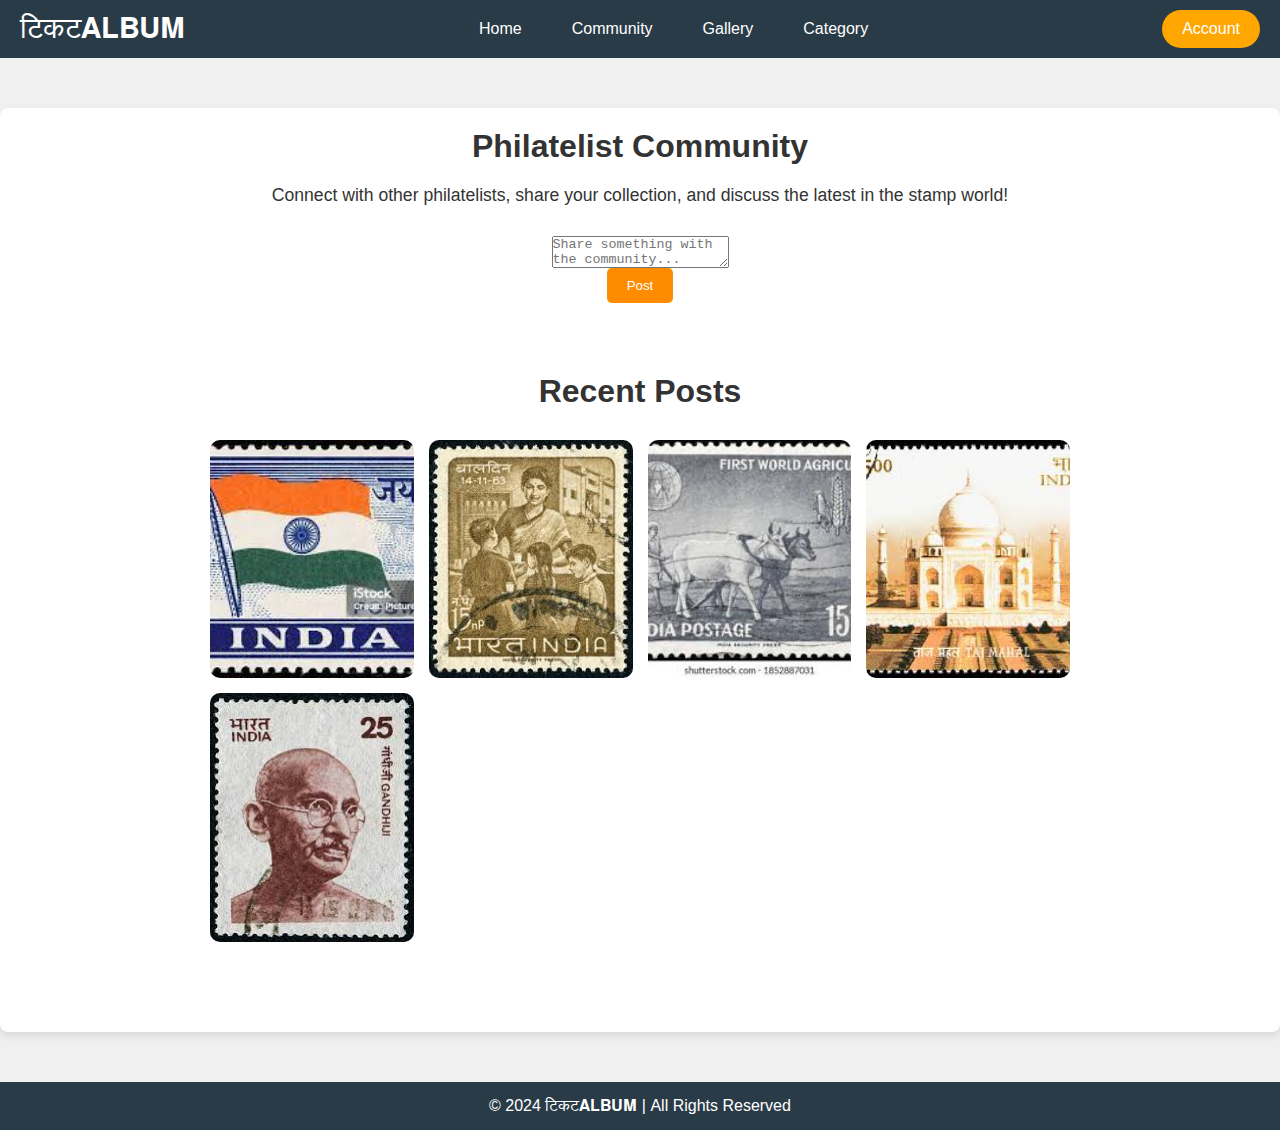
<file: index1.html>
<!DOCTYPE html>
<html lang="en">
<head>
    <meta charset="UTF-8">
    <meta name="viewport" content="width=device-width, initial-scale=1.0">
    <title>Philatelist Community</title>
    <link rel="stylesheet" href="style1.css">
</head>
<body>
<!-- Header -->
<header class="header">
    <nav class="navbar">
        <div class="logo">टिकट𝐀𝐋𝐁𝐔𝐌</div>
        <ul class="nav-links">
            <li><a href="index.html">Home</a></li>
            <li><a href="#community">Community</a></li>
            <li><a href="gallery.html">Gallery</a></li>
            <!-- Dropdown for Category -->
            <li class="dropdown">
                <a href="#" class="dropbtn">Category</a>
                <div class="dropdown-content">
                    <a href="#">Stamp Collection</a>
                    <a href="#">Vintage Stamps</a>
                    <a href="#">Rare Stamps</a>
                    <a href="#">International Stamps</a>
                </div>
            </li>
        </ul>
        <a href="#" class="btn-login">Account</a>
    </nav>
</header>

    <!-- Community Section -->
    <section class="community-section">
        <h2>Philatelist Community</h2>
        <p>Connect with other philatelists, share your collection, and discuss the latest in the stamp world!</p>

        <!-- Create Post Section -->
        <div class="create-post">
            <textarea id="post-content" placeholder="Share something with the community..."></textarea>
            <button class="btn-primary" onclick="createPost()">Post </button>
        </div>

        <!-- Posts Section -->
        <div class="posts-section">
            <h3>Recent Posts</h3>
            <div id="posts-container">
                <img src="download (2).jpeg" alt="Stamp 1" class="gallery-img" onclick="openLightbox(); currentImage(1)">
                <img src="images (3).jpeg" alt="Stamp 2" class="gallery-img" onclick="openLightbox(); currentImage(2)">
                <img src="images.jpeg" alt="Stamp 3" class="gallery-img" onclick="openLightbox(); currentImage(3)">
                <img src="images (2).jpeg" alt="Stamp 4" class="gallery-img" onclick="openLightbox(); currentImage(4)">
                <img src ="download (1).jpeg" alt="Stamp 5" class="gallery-img" onclick="openLightbox(); currentImage(5)">
            </div>
        </div>
    </section>

    <!-- Footer -->
    <footer class="footer">
        <p>&copy; 2024 टिकट𝐀𝐋𝐁𝐔𝐌 | All Rights Reserved</p>
    </footer>

    <script src="script1.js"></script>
</body>
</html>
</file>
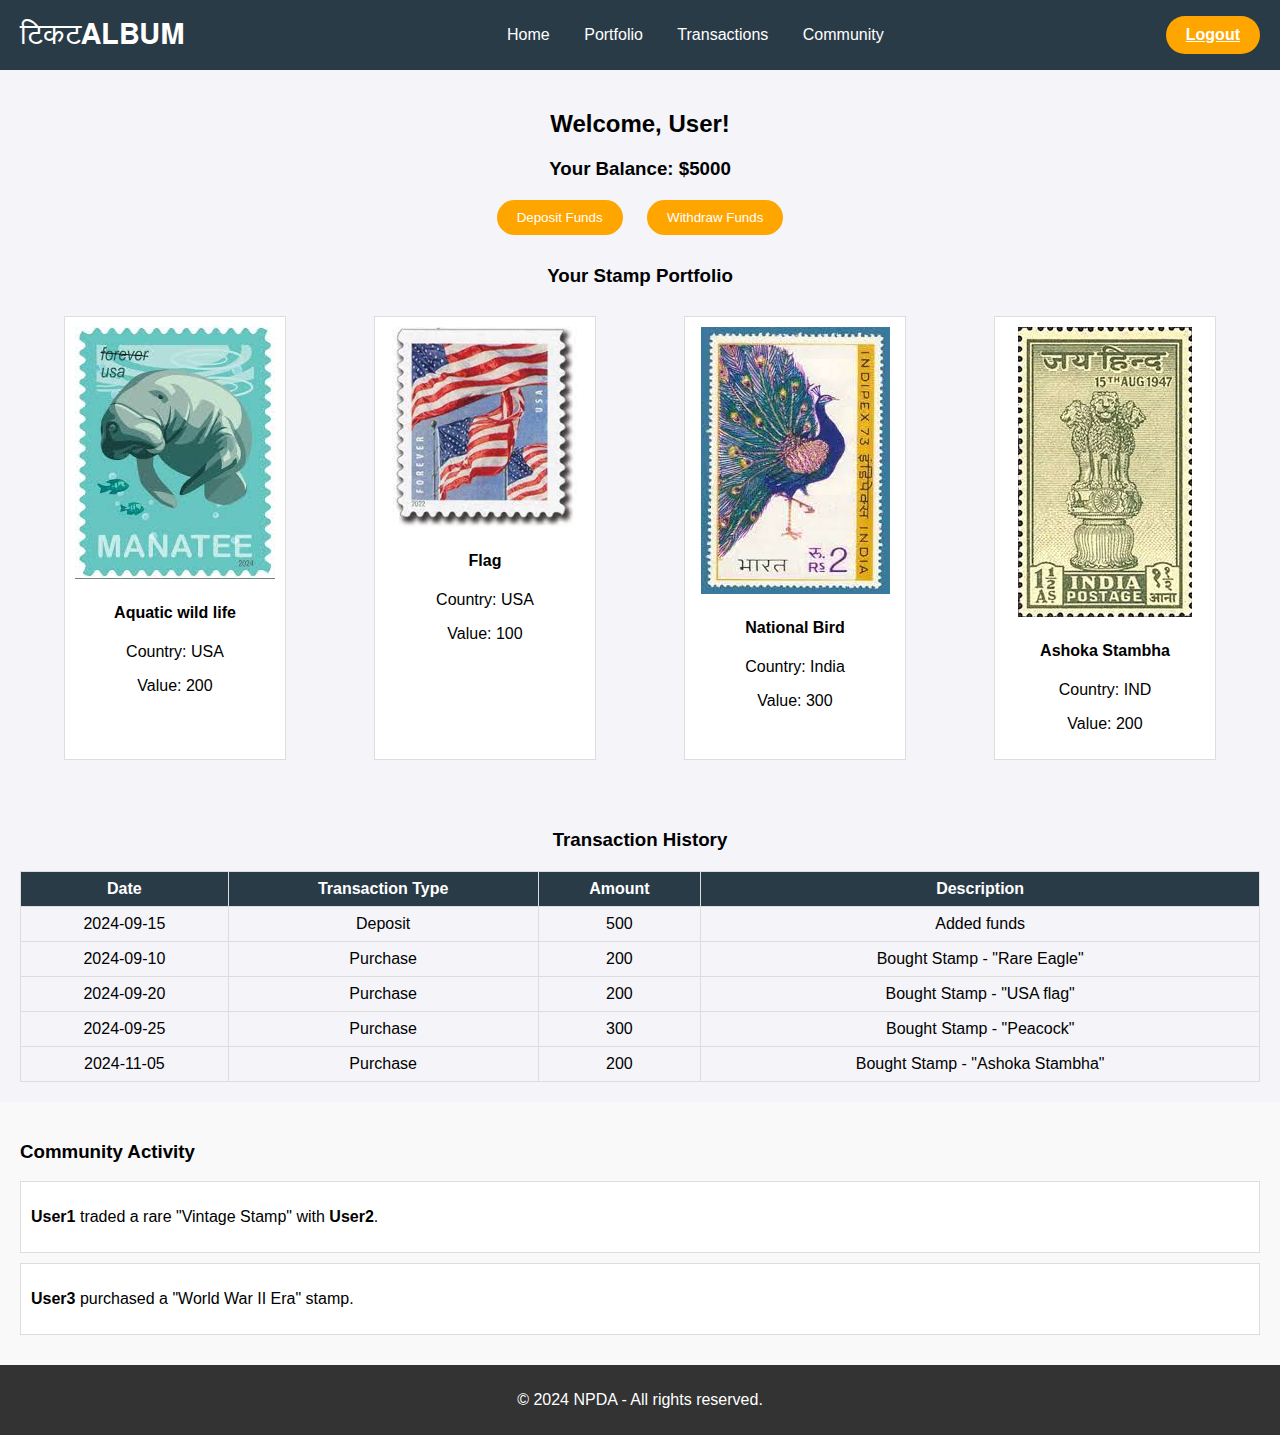
<file: NPDA.html>
<!DOCTYPE html>
<html lang="en">
<head>
    <meta charset="UTF-8">
    <meta name="viewport" content="width=device-width, initial-scale=1.0">
    <title>NPDA - National Philately Deposit Account</title>
    <link rel="stylesheet" href="NPDA.css">
</head>
<body>
    <!-- Header Section -->
    <header class="header">
        <div class="navbar">
            <div class="logo">टिकट𝐀𝐋𝐁𝐔𝐌</div>
            <ul class="nav-links">
                <li><a href="index.html">Home</a></li>
                <li><a href="#portfolio">Portfolio</a></li>
                <li><a href="#transactions">Transactions</a></li>
                <li><a href="index1.html">Community</a></li>
            </ul>
            <a href="#" class="btn-login">Logout</a>
        </div>
    </header>

    <!-- Dashboard Section -->
    <section class="dashboard">
        <h2>Welcome, User!</h2>
        <div class="balance-info">
            <h3>Your Balance: $5000</h3>
            <button class="btn-action" onclick="depositFunds()">Deposit Funds</button>
            <button class="btn-action" onclick="withdrawFunds()">Withdraw Funds</button>
        </div>

        <div class="stamp-portfolio">
            <h3>Your Stamp Portfolio</h3>
            <div class="stamps">
                <div class="stamp-card">
                    <img src="USA2.jpeg" alt="Stamp 1">
                    <h4>Aquatic wild life</h4>
                    <p>Country: USA</p>
                    <p>Value: 200</p>
                </div>
                <div class="stamp-card">
                    <img src="USA.jpeg" alt="Stamp 1">
                    <h4>Flag</h4>
                    <p>Country: USA</p>
                    <p>Value: 100</p>
                </div>
                <div class="stamp-card">
                    <img src="peacock.jpeg" alt="Stamp 2">
                    <h4>National Bird</h4>
                    <p>Country: India</p>
                    <p>Value: 300</p>
                </div>
                <div class="stamp-card">
                    <img src="achoka.jpeg" alt="Stamp 1">
                    <h4>Ashoka Stambha</h4>
                    <p>Country: IND</p>
                    <p>Value: 200</p>
                </div>
                <!-- Add more stamp cards as needed -->
            </div>
        </div>
    </section>

    <!-- Transaction Section -->
    <section id="transactions" class="transaction-history">
        <h3>Transaction History</h3>
        <table class="transaction-table">
            <thead>
                <tr>
                    <th>Date</th>
                    <th>Transaction Type</th>
                    <th>Amount</th>
                    <th>Description</th>
                </tr>
            </thead>
            <tbody>
                <tr>
                    <td>2024-09-15</td>
                    <td>Deposit</td>
                    <td>500</td>
                    <td>Added funds</td>
                </tr>
                <tr>
                    <td>2024-09-10</td>
                    <td>Purchase</td>
                    <td>200</td>
                    <td>Bought Stamp - "Rare Eagle"</td>
                </tr>
                <tr>
                    <td>2024-09-20</td>
                    <td>Purchase</td>
                    <td>200</td>
                    <td>Bought Stamp - "USA flag"</td>
                </tr>
                <tr>
                    <td>2024-09-25</td>
                    <td>Purchase</td>
                    <td>300</td>
                    <td>Bought Stamp - "Peacock"</td>
                </tr>
                <tr>
                    <td>2024-11-05</td>
                    <td>Purchase</td>
                    <td>200</td>
                    <td>Bought Stamp - "Ashoka Stambha"</td>
                </tr>
                <!-- More transactions -->
            </tbody>
        </table>
    </section>

    <!-- Community Section -->
    <section id="community" class="community-section">
        <h3>Community Activity</h3>
        <div class="community-posts">
            <div class="post">
                <p><strong>User1</strong> traded a rare "Vintage Stamp" with <strong>User2</strong>.</p>
            </div>
            <div class="post">
                <p><strong>User3</strong> purchased a "World War II Era" stamp.</p>
            </div>
            <!-- More community posts -->
        </div>
    </section>

    <!-- Footer Section -->
    <footer>
        <p>&copy; 2024 NPDA - All rights reserved.</p>
    </footer>

    <script src="NPDA.js"></script>
</body>
</html>
</file>
<file: NPDA.css>
body {
    font-family: Arial, sans-serif;
    margin: 0;
    padding: 0;
    background-color: #f4f4f9;
}

.header {
    background-color: #2a3b48;
    color: #fff;
    padding: 10px 0;
    text-align: center;
}

.logo {
    font-size: 1.8rem;
    color: white;
}

.navbar {
    display: flex;
    justify-content: space-between;
    align-items: center;
    padding: 0 20px;
}

.nav-links {
    list-style: none;
}

.nav-links li {
    display: inline;
    margin: 0 15px;
}

.nav-links li a {
    color: #fff;
    text-decoration: none;
}

.btn-login {
    font-weight: 600;
    background-color: orange;
    color: white;
    padding: 10px 20px;
    border: none;
    border-radius: 25px;
    cursor: pointer;
}

.dashboard {
    padding: 20px;
    text-align: center;
}

.balance-info h3 {
    margin: 10px 0;
}

.btn-action {
    background-color: orange;
    color: white;
    padding: 10px 20px;
    border: none;
    cursor: pointer;
    border-radius: 25px;
    margin: 10px;
}

.stamp-portfolio {
    margin-top: 20px;
}

.stamps {
    display: flex;
    justify-content: space-around;
    flex-wrap: wrap;
}

.stamp-card {
    background-color: white;
    border: 1px solid #ddd;
    padding: 10px;
    margin: 10px;
    width: 200px;
    text-align: center;
}

.stamp-card img {
    max-width: 100%;
    height: auto;
}

.transaction-history {
    padding: 20px;
    text-align: center;
}

.transaction-table {
    width: 100%;
    margin-top: 20px;
    border-collapse: collapse;
}

.transaction-table th, .transaction-table td {
    border: 1px solid #ddd;
    padding: 8px;
}

.transaction-table th {
    background-color: #2a3b48;
    color: white;
}

.community-section {
    padding: 20px;
    background-color: #f9f9f9;
}

.community-posts .post {
    background-color: white;
    margin: 10px 0;
    padding: 10px;
    border: 1px solid #ddd;
}

footer {
    background-color: #333;
    color: white;
    text-align: center;
    padding: 10px;
}
</file>
<file: style1.css>
/* General Reset */
* {
    margin: 0;
    padding: 0;
    box-sizing: border-box;
}

body {
    font-family: Arial, sans-serif;
    color: #333;
    background-color: #f0f0f0;
}
/* General Reset */
* {
    margin: 0;
    padding: 0;
    box-sizing: border-box;
}

/* Navbar Styling */
.navbar {
    display: flex;
    justify-content: space-between;
    align-items: center;
    background-color: #2a3b48;
    padding: 10px 20px;
}

.logo {
    font-size: 1.8rem;
    color: white;
}

.nav-links {
    display: flex;
    list-style: none;
}

.nav-links li {
    margin: 0 15px;
    position: relative; 
}

.nav-links a {
    text-decoration: none;
    color: white;
    padding: 10px;
    font-size: 1rem;
    transition: 0.3s;
}

.nav-links a:hover {
    background-color: #555;
    border-radius: 5px;
}

/* Dropdown Menu Styling */
.dropdown-content {
    display: none;
    position: absolute;
    background-color: #f9f9f9;
    box-shadow: 0px 8px 16px rgba(0, 0, 0, 0.2);
    min-width: 160px;
    z-index: 1;
    border-radius: 5px;
}

.dropdown-content a {
    color: black;
    padding: 12px 16px;
    text-decoration: none;
    display: block;
}

.dropdown-content a:hover {
    background-color: #ddd;
}

/* Show the dropdown on hover */
.dropdown:hover .dropdown-content {
    display: block;
}

.btn-login:hover {
    background-color: #777;
}

.btn-login {
    background-color: #ffa600;
    padding: 10px 20px;
    border-radius: 25px;
    color: white;
    text-decoration: none;
}

/* Community Section */
.community-section {
    max-width: 100%;
    margin: 50px auto;
    padding: 20px;
    background-color: #fff;
    border-radius: 8px;
    box-shadow: 0px 4px 8px rgba(0, 0, 0, 0.1);
}

.community-section h2 {
    font-size: 2rem;
    text-align: center;
    margin-bottom: 20px;
}

.community-section p {
    text-align: center;
    font-size: 1.1rem;
    margin-bottom: 30px;
}

/* Create Post Section */
.create-post {
    display: flex;
    flex-direction: column;
    align-items: center;
}

#create-post textarea {
    width: 100%;
    height: 100px;
    border-radius: 8px;
    padding: 10px;
    border: 1px solid #ccc;
    margin-bottom: 25px;
    font-size: 1rem;
    font-family: Arial, sans-serif;
}

.btn-primary {
    background-color: #ff8c00;
    color: white;
    border: none;
    padding: 10px 20px;
    border-radius: 5px;
    cursor: pointer;
}

.btn-primary:hover {
    background-color: #e07b00;
}

/* Posts Section */
.posts-section {
    margin-top: 50px;
}

.posts-section h3 {
    font-size: 1.8rem;
    margin-bottom: 20px;
    text-align: center;
}

#posts-container {
    display: flex;
    flex-direction: column;
    gap: 20px;
}

.post {
    background-color: #f9f9f9;
    padding: 15px;
    border-radius: 8px;
    box-shadow: 0px 2px 4px rgba(0, 0, 0, 0.1);
}

.post h4 {
    font-size: 1.2rem;
    margin-bottom: 10px;
    color: #2a3b48;
}

.post p {
    font-size: 1rem;
    color: #555;
}

/* Footer */
.footer {
    background-color: #2a3b48;
    color: white;
    text-align: center;
    padding: 15px;
}
/* INSTA style grid */

/* General Reset */
* {
    margin: 0;
    padding: 0;
    box-sizing: border-box;
}

body {
    font-family: Arial, sans-serif;
}

/* Community Section */
.posts-section {
    max-width: 900px;
    margin: 50px auto;
    padding: 20px;
}

.posts-section h3 {
    font-size: 2rem;
    text-align: center;
    margin-bottom: 30px;
}

/* Grid Layout for Instagram-Like Posts */
#posts-container {
    display: grid;
    grid-template-columns: repeat(auto-fit, minmax(200px, 1fr));
    gap: 15px;
    justify-items: center;
}

/* Instagram-Like Image Style */
.gallery-img {
    width: 100%;
    height: 100%;
    object-fit: cover;
    border-radius: 10px;
    transition: transform 0.3s ease;
    cursor: pointer;
}

/* Hover Effect for Images */
.gallery-img:hover {
    transform: scale(1.05);
    filter: brightness(0.85);
}

.lightbox {
    display: none; /* Initially hidden */
    position: fixed;
    z-index: 9999;
    left: 0;
    top: 0;
    width: 100%;
    height: 100%;
    background-color: rgba(0, 0, 0, 0.8);
    justify-content: center;
    align-items: center;
}

.lightbox img {
    max-width: 90%;
    max-height: 90%;
    border-radius: 10px;
}

.lightbox.active {
    display: flex;
}
</file>
